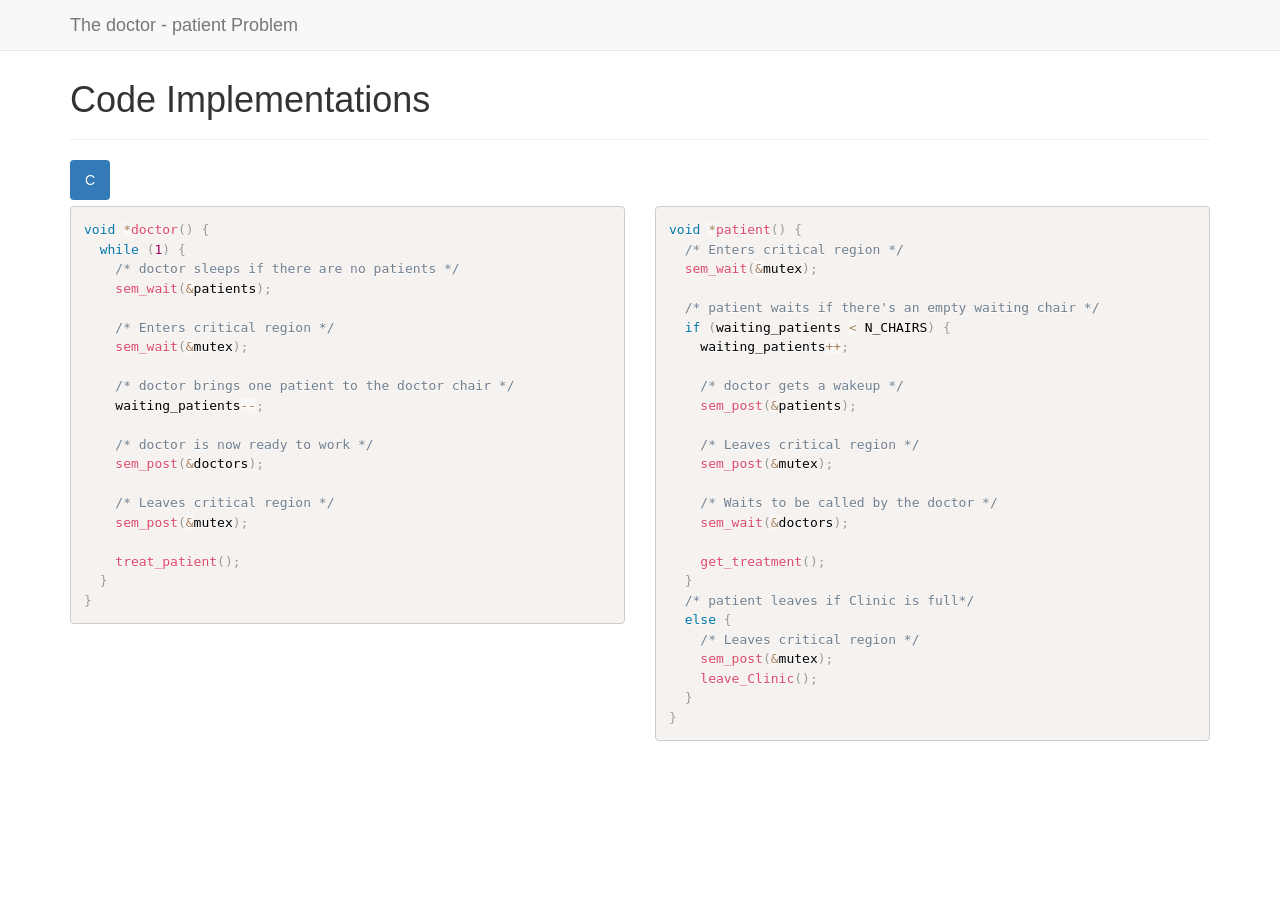
<file: proj/code.html>
<!DOCTYPE html>
<html lang="en">
  <head>
    <meta charset="utf-8">
    <meta http-equiv="X-UA-Compatible" content="IE=edge">
    <meta name="viewport" content="width=device-width, initial-scale=1">
    <meta name="description" content="">
    <meta name="author" content="">
    <link rel="icon" href="favicon.ico">

    <title>The doctor - patient Problem - an Open Educational Resource</title>

    <!-- CSS -->
    <link href="vendors/bootstrap-3.3.4/css/bootstrap.min.css" rel="stylesheet">
    <link href="vendors/prism-1.0.0/prism.css" rel="stylesheet">

    <!-- Custom CSS -->
    <link href="resources/css/main.css" rel="stylesheet">

    <!-- HTML5 shim and Respond.js for IE8 support of HTML5 elements and media queries -->
    <!--[if lt IE 9]>
      <script src="https://oss.maxcdn.com/html5shiv/3.7.2/html5shiv.min.js"></script>
      <script src="https://oss.maxcdn.com/respond/1.4.2/respond.min.js"></script>
    <![endif]-->
  </head>

  <body>

    <!-- Fixed Bootstrap.js navbar -->
    <nav class="navbar navbar-default navbar-fixed-top">
      <div class="container">
        <div class="navbar-header">
          <button type="button" class="navbar-toggle collapsed" data-toggle="collapse"
          data-target="#navbar" aria-expanded="false" aria-controls="navbar">
            <span class="sr-only">Toggle navigation</span>
            <span class="icon-bar"></span>
            <span class="icon-bar"></span>
            <span class="icon-bar"></span>
          </button>
          <a class="navbar-brand" href="#">The doctor - patient Problem</a>
        </div>
    <!--/.nav-collapse -->
      </div>
    </nav>

    <!-- Content -->
    <div class="container">
      <div class="page-header">
            <h1>Code Implementations</h1>
      </div>

      <div class="dropdown">
            <ul class="nav nav-pills">
              <li id="pill-c" role="presentation" class="active"><a href="#">C</a></li>
            </ul>
      </div>

      <div class="row">
        <!-- First column -->
        <div class="col-md-6">
          <pre id="code-c"><code class="language-c">void *doctor() {
  while (1) {
    /* doctor sleeps if there are no patients */
    sem_wait(&amp;patients);

    /* Enters critical region */
    sem_wait(&amp;mutex);

    /* doctor brings one patient to the doctor chair */
    waiting_patients--;

    /* doctor is now ready to work */
    sem_post(&amp;doctors);

    /* Leaves critical region */
    sem_post(&amp;mutex);

    treat_patient();
  }
}</code></pre>
        </div>

        <!-- Second column -->
        <div class="col-md-6">
          <pre id="code-c"><code class="language-c">void *patient() {
  /* Enters critical region */
  sem_wait(&amp;mutex);

  /* patient waits if there's an empty waiting chair */
  if (waiting_patients &lt; N_CHAIRS) {      
    waiting_patients++;

    /* doctor gets a wakeup */  
    sem_post(&amp;patients);

    /* Leaves critical region */
    sem_post(&amp;mutex);

    /* Waits to be called by the doctor */
    sem_wait(&amp;doctors);

    get_treatment();
  }
  /* patient leaves if Clinic is full*/
  else {
    /* Leaves critical region */
    sem_post(&amp;mutex);
    leave_Clinic();
  }
}</code></pre>
        </div>
      </div>
    </div>

  

    <!-- Scripts -->
    <script src="vendors/jquery-1.11.3/jquery.min.js"></script>
    <script src="vendors/bootstrap-3.3.4/js/bootstrap.min.js"></script>
    <script src="vendors/prism-1.0.0/prism.js"></script>
    <script src="resources/js/code.js"></script>
  </body>
</html>
</file>
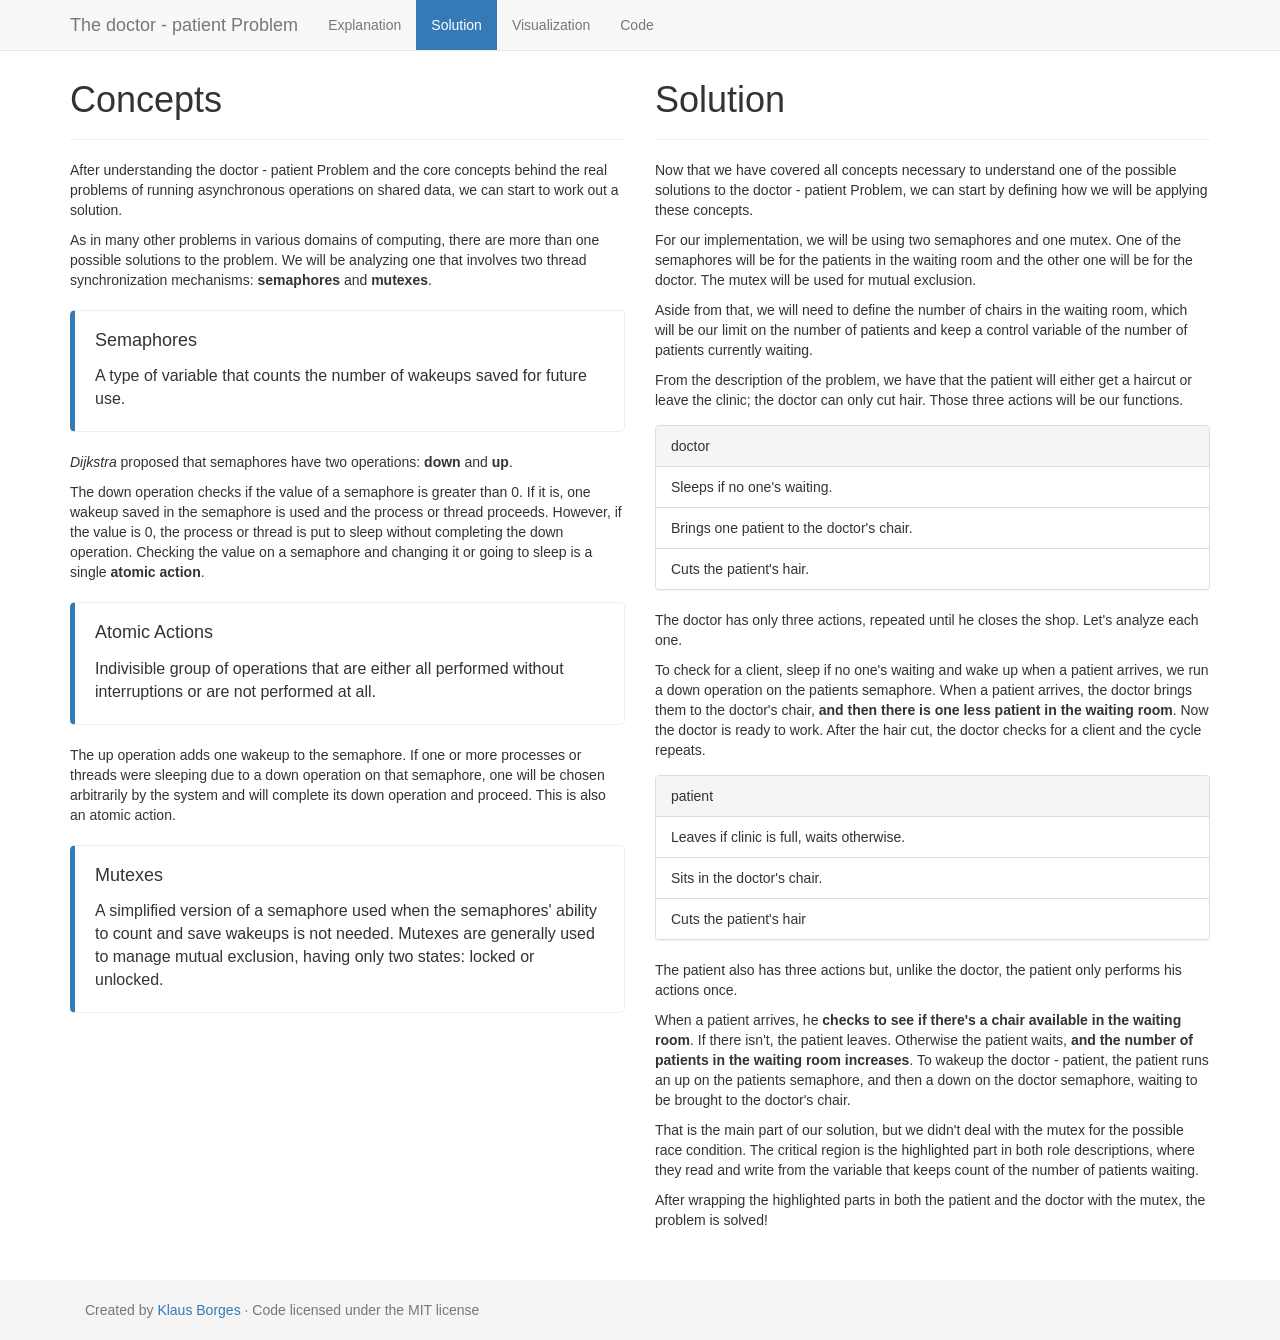
<file: proj/solution.html>
<!DOCTYPE html>
<html lang="en">
  <head>
    <meta charset="utf-8">
    <meta http-equiv="X-UA-Compatible" content="IE=edge">
    <meta name="viewport" content="width=device-width, initial-scale=1">
    <meta name="description" content="">
    <meta name="author" content="">
    <link rel="icon" href="favicon.ico">

    <title>The doctor - patient Problem - an Open Educational Resource</title>

    <!-- CSS -->
    <link href="vendors/bootstrap-3.3.4/css/bootstrap.min.css" rel="stylesheet">

    <!-- Custom CSS -->
    <link href="resources/css/main.css" rel="stylesheet">

    <!-- HTML5 shim and Respond.js for IE8 support of HTML5 elements and media queries -->
    <!--[if lt IE 9]>
      <script src="https://oss.maxcdn.com/html5shiv/3.7.2/html5shiv.min.js"></script>
      <script src="https://oss.maxcdn.com/respond/1.4.2/respond.min.js"></script>
    <![endif]-->
  </head>

  <body>

    <!-- Fixed Bootstrap.js navbar -->
    <nav class="navbar navbar-default navbar-fixed-top">
      <div class="container">
        <div class="navbar-header">
          <button type="button" class="navbar-toggle collapsed" data-toggle="collapse"
          data-target="#navbar" aria-expanded="false" aria-controls="navbar">
            <span class="sr-only">Toggle navigation</span>
            <span class="icon-bar"></span>
            <span class="icon-bar"></span>
            <span class="icon-bar"></span>
          </button>
          <a class="navbar-brand" href="#">The doctor - patient Problem</a>
        </div>
        <div id="navbar" class="collapse navbar-collapse">
          <ul class="nav navbar-nav">
            <li><a href="index.html">Explanation</a></li>
            <li class="active"><a href="solution.html">Solution</a></li>
            <li><a href="index1.html">Visualization</a></li>
            <li><a href="code.html">Code</a></li>
          </ul>
        </div><!--/.nav-collapse -->
      </div>
    </nav>

    <!-- Content -->
    <div class="container">
      <div class="row">
        <div class="col-md-6">
          <div class="page-header">
            <h1>Concepts</h1>
          </div>

          <p>After understanding the doctor - patient Problem and the core concepts behind
            the real problems of running asynchronous operations on shared data, we can
            start to work out a solution.</p>

          <p>As in many other problems in various domains of computing, there are more
            than one possible solutions to the problem. We will be analyzing one that 
            involves two thread synchronization mechanisms: <strong>semaphores</strong>
            and <strong>mutexes</strong>.</p>

          <div class="quote">
            <h4>Semaphores</h4>
            <p>A type of variable that counts the number of wakeups saved for future use.
            </p></div>

          <p><i>Dijkstra</i> proposed that semaphores have two operations: <strong>down
            </strong>and <strong>up</strong>.</p>

          <p>The down operation checks if the value of a semaphore is greater than 0. If
            it is, one wakeup saved in the semaphore is used and the process or thread proceeds. However, if the value is 0, the process or thread is put to sleep without completing the down operation. Checking the value on a semaphore and changing it or going to sleep is a single <strong>atomic action</strong>.</p>

          <div class="quote">
            <h4>Atomic Actions</h4>
            <p>Indivisible group of operations that are either all performed without 
              interruptions or are not performed at all.</p></div>

          <p>The up operation adds one wakeup to the semaphore. If one or more processes
            or threads were sleeping due to a down operation on that semaphore, one will
            be chosen arbitrarily by the system and will complete its down operation and
            proceed. This is also an atomic action.</p>

          <div class="quote">
            <h4>Mutexes</h4>
            <p>A simplified version of a semaphore used when the semaphores' ability to
              count and save wakeups is not needed. Mutexes are generally used to manage
              mutual exclusion, having only two states: locked or unlocked.</p></div>
        </div>
        <div class="col-md-6">
          <div class="page-header">
            <h1>Solution</h1>
          </div>

          <p>Now that we have covered all concepts necessary to understand one of the
            possible solutions to the doctor - patient Problem, we can start by defining
            how we will be applying these concepts.</p>
          
          <p>For our implementation, we will be using two semaphores and one mutex. One
            of the semaphores will be for the patients in the waiting room and the other
            one will be for the doctor. The mutex will be used for mutual exclusion.</p>

          <p>Aside from that, we will need to define the number of chairs in the waiting
            room, which will be our limit on the number of patients and keep a control
            variable of the number of patients currently waiting.</p>

          <p>From the description of the problem, we have that the patient will either
            get a haircut or leave the clinic; the doctor can only cut hair. Those
            three actions will be our functions.</p>

          <div class="panel panel-default">
            <div class="panel-heading">doctor</div>
            <ul class="list-group">
              <li class="list-group-item">Sleeps if no one's waiting.</li>
              <li class="list-group-item">Brings one patient to the doctor's chair.</li>
              <li class="list-group-item">Cuts the patient's hair.</li>
            </ul>
          </div>

          <p>The doctor has only three actions, repeated until he closes the shop. Let's
            analyze each one.</p>

          <p>To check for a client, sleep if no one's waiting and wake up when a patient
            arrives, we run a down operation on the patients semaphore. When a patient
            arrives, the doctor brings them to the doctor's chair, <strong>and then there
            is one less patient in the waiting room</strong>.
            Now the doctor is ready to work. After the hair cut, the doctor checks for a
            client and the cycle repeats.</p>

          <div class="panel panel-default">
            <div class="panel-heading">patient</div>
            <ul class="list-group">
              <li class="list-group-item">Leaves if clinic is full, waits otherwise.
              </li>
              <li class="list-group-item">Sits in the doctor's chair.</li>
              <li class="list-group-item">Cuts the patient's hair</li>
            </ul>
          </div>

          <p>The patient also has three actions but, unlike the doctor, the patient
            only performs his actions once.</p>

          <p>When a patient arrives, he <strong>checks to see if there's a chair
            available in the waiting room</strong>. If there isn't, the patient leaves.
            Otherwise the patient waits, <strong>and the number of patients in the
            waiting room increases</strong>. To wakeup the doctor - patient, the patient
            runs an up on the patients semaphore, and then a down on the doctor
            semaphore, waiting to be brought to the doctor's chair.</p>

          <p>That is the main part of our solution, but we didn't deal with the mutex for
            the possible race condition. The critical region is the highlighted part in
            both role descriptions, where they read and write from the variable that
            keeps count of the number of patients waiting.</p>

          <p>After wrapping the highlighted parts in both the patient and the doctor
            with the mutex, the problem is solved!</p> 
        </div>
      </div>
    </div>

    <!-- Footer -->
    <footer class="footer">
      <div class="container">
        <p class="text-muted">
          Created by <a href="mailto:klausborgs at gmail dot com">Klaus Borges</a>
          &middot; Code licensed under the MIT license
        </p>
      </div>
    </footer>

    <!-- Scripts -->
    <script src="vendors/jquery-1.11.3/jquery.min.js"></script>
    <script src="vendors/bootstrap-3.3.4/js/bootstrap.min.js"></script>
  </body>
</html>
</file>
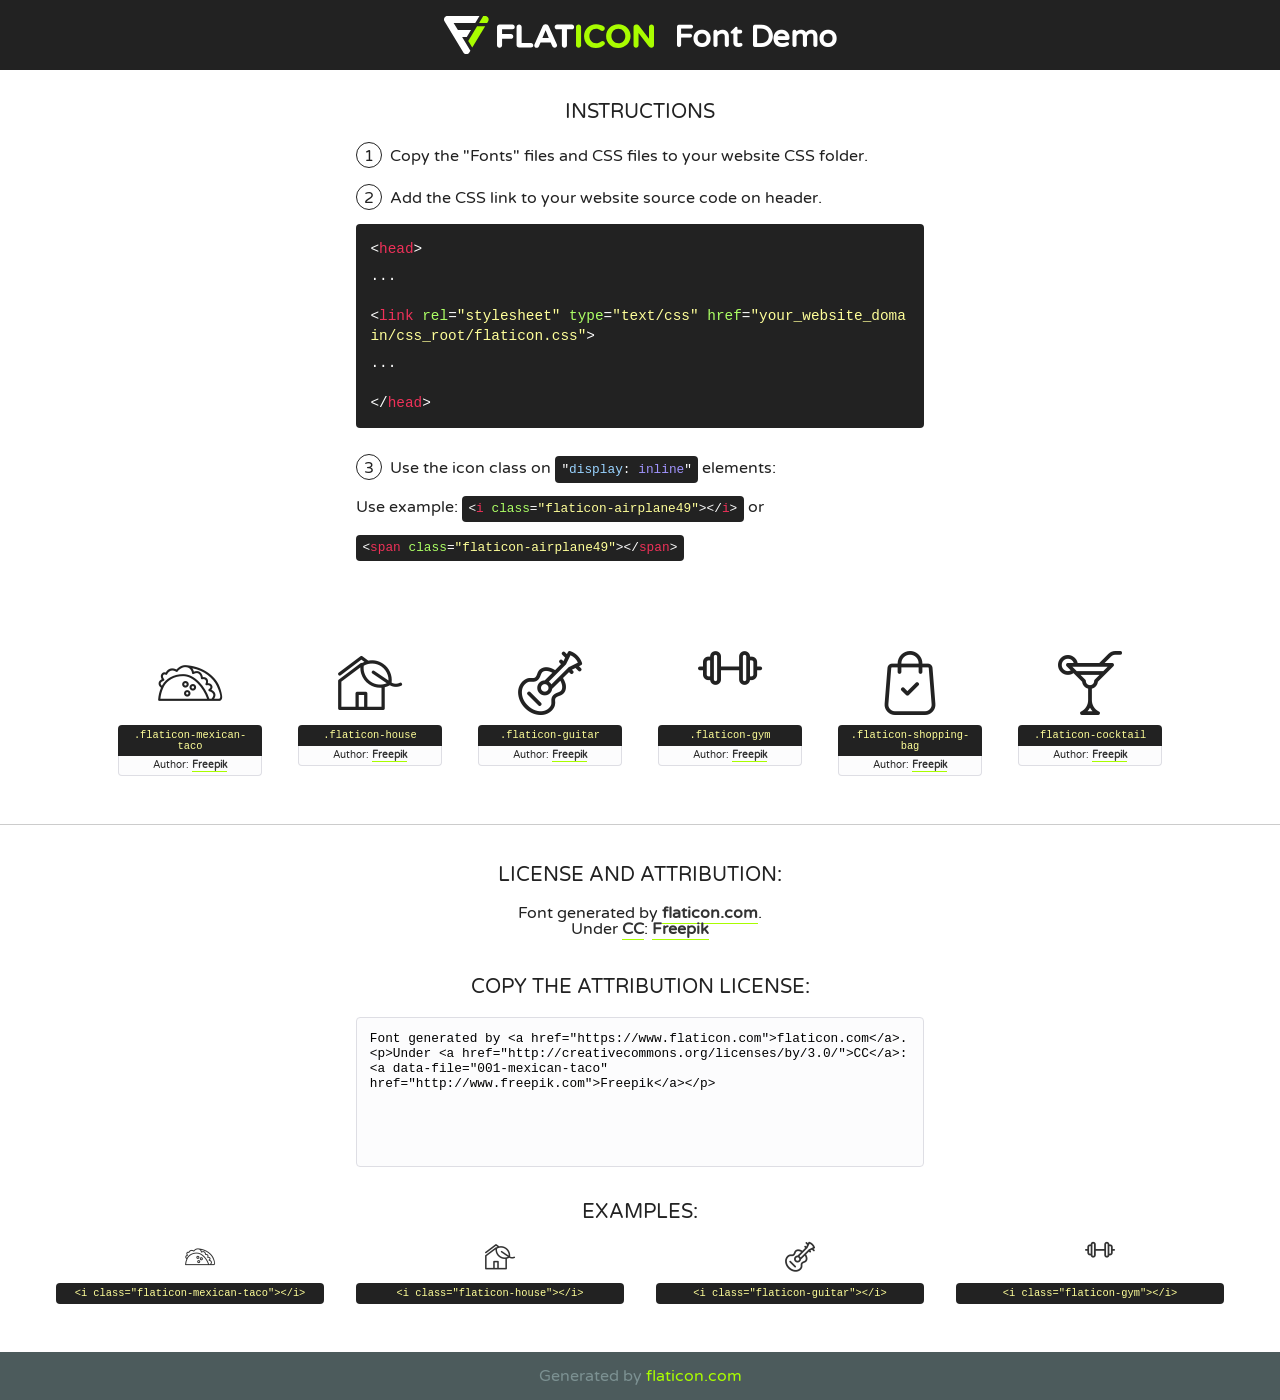
<file: fonts/flaticon/font/flaticon.html>
<!DOCTYPE html>
<!--
  Flaticon icon font: Flaticon
  Creation date: 11/02/2019 11:47
-->
<html>
<!DOCTYPE html>
<html>

<head>
    <title>Flaticon WebFont</title>
    <link href="http://fonts.googleapis.com/css?family=Varela+Round" rel="stylesheet" type="text/css" />
    <link rel="stylesheet" type="text/css" href="flaticon.css">
    <meta charset="UTF-8">
    <style>
    html, body, div, span, applet, object, iframe,
    h1, h2, h3, h4, h5, h6, p, blockquote, pre,
    a, abbr, acronym, address, big, cite, code,
    del, dfn, em, img, ins, kbd, q, s, samp,
    small, strike, strong, sub, sup, tt, var,
    b, u, i, center,
    dl, dt, dd, ol, ul, li,
    fieldset, form, label, legend,
    table, caption, tbody, tfoot, thead, tr, th, td,
    article, aside, canvas, details, embed, 
    figure, figcaption, footer, header, hgroup, 
    menu, nav, output, ruby, section, summary,
    time, mark, audio, video {
        margin: 0;
        padding: 0;
        border: 0;
        font-size: 100%;
        font: inherit;
        vertical-align: baseline;
    }
    /* HTML5 display-role reset for older browsers */
    article, aside, details, figcaption, figure, 
    footer, header, hgroup, menu, nav, section {
        display: block;
    }
    body {
        line-height: 1;
    }
    ol, ul {
        list-style: none;
    }
    blockquote, q {
        quotes: none;
    }
    blockquote:before, blockquote:after,
    q:before, q:after {
        content: '';
        content: none;
    }
    table {
        border-collapse: collapse;
        border-spacing: 0;
    }
    body {
        font-family: 'Varela Round', Helvetica, Arial, sans-serif;
        font-size: 16px;
        color: #222;
    }
    a {
        color: #333;
        border-bottom: 1px solid #a9fd00;
        font-weight: bold;
        text-decoration: none;
    }
    * {
        -moz-box-sizing: border-box;
        -webkit-box-sizing: border-box;
        box-sizing: border-box;
        margin: 0;
        padding: 0;
    }
    [class^="flaticon-"]:before, [class*=" flaticon-"]:before, [class^="flaticon-"]:after, [class*=" flaticon-"]:after {
        font-family: Flaticon;
        font-size: 30px;
        font-style: normal;
        margin-left: 20px;
        color: #333;
    }
    .wrapper {
        max-width: 600px;
        margin: auto;
        padding: 0 1em;
    }
    .title {
        font-size: 1.25em;
        text-align: center;
        margin-bottom: 1em;
        text-transform: uppercase;
    }
    header {
        text-align: center;
        background-color: #222;
        color: #fff;
        padding: 1em;
    }
    header .logo {
        width: 210px;
        height: 38px;
        display: inline-block;
        vertical-align: middle;
        margin-right: 1em;
        border: none;
    }
    header strong {
        font-size: 1.95em;
        font-weight: bold;
        vertical-align: middle;
        margin-top: 5px;
        display: inline-block;
    }
    .demo {
        margin: 2em auto;
        line-height: 1.25em;
    }
    .demo ul li {
        margin-bottom: 1em;
    }
    .demo ul li .num {
        color: #222;
        border-radius: 20px;
        display: inline-block;
        width: 26px;
        padding: 3px;
        height: 26px;
        text-align: center;
        margin-right: 0.5em;
        border: 1px solid #222;
    }
    .demo ul li code {
        background-color: #222;
        border-radius: 4px;
        padding: 0.25em 0.5em;
        display: inline-block;
        color: #fff;
        font-family: Consolas,Monaco,Lucida Console,Liberation Mono,DejaVu Sans Mono,Bitstream Vera Sans Mono,Courier New, monospace;
        font-weight: lighter;
        margin-top: 1em;
        font-size: 0.8em;
        word-break: break-all;
    }
    .demo ul li code.big {
        padding: 1em;
        font-size: 0.9em;
    }
    .demo ul li code .red {
        color: #EF3159;
    }
    .demo ul li code .green {
        color: #ACFF65;
    }
    .demo ul li code .yellow {
        color: #FFFF99;
    }
    .demo ul li code .blue {
        color: #99D3FF;
    }
    .demo ul li code .purple {
        color: #A295FF;
    }
    .demo ul li code .dots {
        margin-top: 0.5em;
        display: block;
    }
    #glyphs {
        border-bottom: 1px solid #ccc;
        padding: 2em 0;
        text-align: center;
    }
    .glyph {
        display: inline-block;
        width: 9em;
        margin: 1em;
        text-align: center;
        vertical-align: top;
        background: #FFF;
    }
    .glyph .glyph-icon {
        padding: 10px;
        display: block;
        font-family:"Flaticon";
        font-size: 64px;
        line-height: 1;
    }
    .glyph .glyph-icon:before {
        font-size: 64px;
        color: #222;
        margin-left: 0;
    }
    .class-name {
        font-size: 0.65em;
        background-color: #222;
        color: #fff;
        border-radius: 4px 4px 0 0;
        padding: 0.5em;
        color: #FFFF99;
        font-family: Consolas,Monaco,Lucida Console,Liberation Mono,DejaVu Sans Mono,Bitstream Vera Sans Mono,Courier New, monospace;
    }
    .author-name {
        font-size: 0.6em;
        background-color: #fcfcfd;
        border: 1px solid #DEDEE4;
        border-top: 0;
        border-radius: 0 0 4px 4px;
        padding: 0.5em;
    }
    .class-name:last-child {
        font-size: 10px;
        color:#888;
    }
    .class-name:last-child a {
        font-size: 10px;
        color:#555;
    }
    .class-name:last-child a:hover {
        color:#a9fd00;
    }
    .glyph > input {
        display: block;
        width: 100px;
        margin: 5px auto;
        text-align: center;
        font-size: 12px;
        cursor: text;
    }
    .glyph > input.icon-input {
        font-family:"Flaticon";
        font-size: 16px;
        margin-bottom: 10px;
    }
    .attribution .title {
        margin-top: 2em;
    }
    .attribution textarea {
        background-color: #fcfcfd;
        padding: 1em;
        border: none;
        box-shadow: none;
        border: 1px solid #DEDEE4;
        border-radius: 4px;
        resize: none;
        width: 100%;
        height: 150px;
        font-size: 0.8em;
        font-family: Consolas,Monaco,Lucida Console,Liberation Mono,DejaVu Sans Mono,Bitstream Vera Sans Mono,Courier New, monospace;
        -webkit-appearance: none;
    }
    .iconsuse {
        margin: 2em auto;
        text-align: center;
        max-width: 1200px;
    }
    .iconsuse:after {
        content: '';
        display: table;
        clear: both;
    }
    .iconsuse .image {
        float: left;
        width: 25%;
        padding: 0 1em;
    }
    .iconsuse .image p {
        margin-bottom: 1em;
    }
    .iconsuse .image span {
        display: block;
        font-size: 0.65em;
        background-color: #222;
        color: #fff;
        border-radius: 4px;
        padding: 0.5em;
        color: #FFFF99;
        margin-top: 1em;
        font-family: Consolas,Monaco,Lucida Console,Liberation Mono,DejaVu Sans Mono,Bitstream Vera Sans Mono,Courier New, monospace;
    }
    #footer {
        text-align: center;
        background-color: #4C5B5C;
        color: #7c9192;
        padding: 1em;
    }
    #footer a {
        border: none;
        color: #a9fd00;
        font-weight: normal;
    }
    @media (max-width: 960px) {
        .iconsuse .image {
            width: 50%;
        }
    }
    @media (max-width: 560px) {
        .iconsuse .image {
            width: 100%;
        }
    }
    </style>
</head>

<body class="characters-off">

    <header>
        <a href="https://www.flaticon.com" target="_blank" class="logo">
            <svg version="1.1" xmlns="http://www.w3.org/2000/svg" xmlns:xlink="http://www.w3.org/1999/xlink" xmlns:a="http://ns.adobe.com/AdobeSVGViewerExtensions/3.0/" viewBox="0 0 560.875 102.036" enable-background="new 0 0 560.875 102.036" xml:space="preserve">
                <defs>
                </defs>
                <g>
                    <g class="letters">
                        <path fill="#ffffff" d="M141.596,29.675c0-3.777,2.985-6.767,6.764-6.767h34.438c3.426,0,6.15,2.728,6.15,6.15
                        c0,3.43-2.724,6.149-6.15,6.149h-27.674v13.091h23.719c3.429,0,6.151,2.724,6.151,6.15c0,3.43-2.723,6.149-6.151,6.149h-23.719
                        v17.574c0,3.773-2.986,6.761-6.764,6.761c-3.779,0-6.764-2.989-6.764-6.761V29.675z"></path>
                        <path fill="#ffffff" d="M193.844,29.149c0-3.781,2.985-6.767,6.764-6.767c3.776,0,6.763,2.985,6.763,6.767v42.957h25.039
                        c3.426,0,6.149,2.726,6.149,6.153c0,3.425-2.723,6.15-6.149,6.15h-31.802c-3.779,0-6.764-2.986-6.764-6.768V29.149z"></path>
                        <path fill="#ffffff" d="M241.891,75.71l21.438-48.407c1.492-3.341,4.215-5.357,7.906-5.357h0.792
                        c3.686,0,6.323,2.017,7.815,5.357l21.439,48.407c0.436,0.967,0.701,1.845,0.701,2.723c0,3.602-2.809,6.501-6.414,6.501
                        c-3.161,0-5.269-1.845-6.499-4.655l-4.132-9.661h-27.059l-4.301,10.102c-1.144,2.631-3.426,4.214-6.237,4.214
                        c-3.517,0-6.24-2.81-6.24-6.325C241.1,77.64,241.451,76.677,241.891,75.71z M279.932,58.666l-8.521-20.297l-8.526,20.297H279.932
                        z"></path>
                        <path fill="#ffffff" d="M314.864,35.387H301.86c-3.429,0-6.239-2.813-6.239-6.238c0-3.429,2.811-6.24,6.239-6.24h39.533
                        c3.426,0,6.237,2.811,6.237,6.24c0,3.425-2.811,6.238-6.237,6.238h-13.001v42.785c0,3.773-2.99,6.761-6.764,6.761
                        c-3.779,0-6.764-2.989-6.764-6.761V35.387z"></path>
                        <path fill="#A9FD00" d="M352.615,29.149c0-3.781,2.985-6.767,6.767-6.767c3.774,0,6.761,2.985,6.761,6.767v49.024
                        c0,3.773-2.987,6.761-6.761,6.761c-3.781,0-6.767-2.989-6.767-6.761V29.149z"></path>
                        <path fill="#A9FD00" d="M374.132,53.836v-0.179c0-17.481,13.178-31.801,32.065-31.801c9.22,0,15.459,2.458,20.557,6.238
                        c1.402,1.054,2.637,2.985,2.637,5.357c0,3.692-2.985,6.59-6.681,6.59c-1.845,0-3.071-0.702-4.044-1.319
                        c-3.776-2.813-7.729-4.393-12.562-4.393c-10.364,0-17.831,8.611-17.831,19.154v0.173c0,10.542,7.291,19.329,17.831,19.329
                        c5.715,0,9.492-1.756,13.359-4.834c1.049-0.874,2.458-1.491,4.039-1.491c3.429,0,6.325,2.813,6.325,6.236
                        c0,2.106-1.056,3.78-2.282,4.834c-5.539,4.834-12.036,7.733-21.878,7.733C387.572,85.464,374.132,71.493,374.132,53.836z"></path>
                        <path fill="#A9FD00" d="M433.009,53.836v-0.179c0-17.481,13.79-31.801,32.766-31.801c18.981,0,32.592,14.143,32.592,31.628v0.173
                        c0,17.483-13.785,31.807-32.769,31.807C446.625,85.464,433.009,71.32,433.009,53.836z M484.224,53.836v-0.179
                        c0-10.539-7.725-19.326-18.626-19.326c-10.893,0-18.449,8.611-18.449,19.154v0.173c0,10.542,7.73,19.329,18.626,19.329
                        C476.676,72.986,484.224,64.378,484.224,53.836z"></path>
                        <path fill="#A9FD00" d="M506.233,29.321c0-3.774,2.99-6.763,6.767-6.763h1.401c3.252,0,5.183,1.583,7.029,3.953l26.093,34.265
                        V29.059c0-3.692,2.99-6.677,6.681-6.677c3.683,0,6.671,2.985,6.671,6.677v48.934c0,3.78-2.987,6.765-6.764,6.765h-0.436
                        c-3.257,0-5.188-1.581-7.034-3.953l-27.056-35.492v32.944c0,3.687-2.985,6.676-6.678,6.676c-3.683,0-6.673-2.989-6.673-6.676
                        V29.321z"></path>
                    </g>
                    <g class="insignia">
                        <path fill="#ffffff" d="M48.372,56.137h12.517l11.156-18.537H37.186L25.688,18.539h57.825L94.668,0H9.271
                        C5.925,0,2.842,1.801,1.198,4.716c-1.644,2.907-1.593,6.482,0.134,9.343l50.38,83.501c1.678,2.781,4.689,4.476,7.938,4.476
                        c3.246,0,6.257-1.695,7.935-4.476l2.898-4.804L48.372,56.137z"></path>
                        <g class="i">
                            <path fill="#A9FD00" d="M93.575,18.539h0.031v0.004l21.652,0.004l2.705-4.488c1.727-2.861,1.778-6.436,0.133-9.343
                            C116.454,1.801,113.371,0,110.026,0h-5.294L93.575,18.539z"></path>
                            <polygon fill="#A9FD00" points="88.291,27.356 64.725,66.486 75.519,84.404 109.942,27.356"></polygon>
                        </g>
                    </g>
                </g>
            </svg>
        </a>
        <strong>Font Demo</strong>
    </header>


    <section class="demo wrapper">

        <p class="title">Instructions</p>

        <ul>
            <li>
                <span class="num">1</span>Copy the "Fonts" files and CSS files to your website CSS folder.
            </li>
            <li>
                <span class="num">2</span>Add the CSS link to your website source code on header.
                <code class="big">
                    &lt;<span class="red">head</span>&gt;
                    <br/><span class="dots">...</span>
                    <br/>&lt;<span class="red">link</span> <span class="green">rel</span>=<span class="yellow">"stylesheet"</span> <span class="green">type</span>=<span class="yellow">"text/css"</span> <span class="green">href</span>=<span class="yellow">"your_website_domain/css_root/flaticon.css"</span>&gt;
                    <br/><span class="dots">...</span>
                    <br/>&lt;/<span class="red">head</span>&gt;
                </code>
            </li>

            <li>
                <p>
                    <span class="num">3</span>Use the icon class on <code>"<span class="blue">display</span>:<span class="purple"> inline</span>"</code> elements:
                    <br />
                    Use example: <code>&lt;<span class="red">i</span> <span class="green">class</span>=<span class="yellow">&quot;flaticon-airplane49&quot;</span>&gt;&lt;/<span class="red">i</span>&gt;</code> or <code>&lt;<span class="red">span</span> <span class="green">class</span>=<span class="yellow">&quot;flaticon-airplane49&quot;</span>&gt;&lt;/<span class="red">span</span>&gt;</code>
            </li>
        </ul>

    </section>




   <section id="glyphs">          
    
      
        <div class="glyph"><div class="glyph-icon flaticon-mexican-taco"></div>
            <div class="class-name">.flaticon-mexican-taco</div>
            <div class="author-name">Author: <a data-file="001-mexican-taco" href="http://www.freepik.com">Freepik</a> </div> 
        </div>        
        
        <div class="glyph"><div class="glyph-icon flaticon-house"></div>
            <div class="class-name">.flaticon-house</div>
            <div class="author-name">Author: <a data-file="002-house" href="http://www.freepik.com">Freepik</a> </div> 
        </div>        
        
        <div class="glyph"><div class="glyph-icon flaticon-guitar"></div>
            <div class="class-name">.flaticon-guitar</div>
            <div class="author-name">Author: <a data-file="003-guitar" href="http://www.freepik.com">Freepik</a> </div> 
        </div>        
        
        <div class="glyph"><div class="glyph-icon flaticon-gym"></div>
            <div class="class-name">.flaticon-gym</div>
            <div class="author-name">Author: <a data-file="004-gym" href="http://www.freepik.com">Freepik</a> </div> 
        </div>        
        
        <div class="glyph"><div class="glyph-icon flaticon-shopping-bag"></div>
            <div class="class-name">.flaticon-shopping-bag</div>
            <div class="author-name">Author: <a data-file="005-shopping-bag" href="http://www.freepik.com">Freepik</a> </div> 
        </div>        
        
        <div class="glyph"><div class="glyph-icon flaticon-cocktail"></div>
            <div class="class-name">.flaticon-cocktail</div>
            <div class="author-name">Author: <a data-file="006-cocktail" href="http://www.freepik.com">Freepik</a> </div> 
        </div>        
        

    </section>



    <section class="attribution wrapper"   style="text-align:center;">

      <div class="title">License and attribution:</div><div class="attrDiv">Font generated by <a href="https://www.flaticon.com">flaticon.com</a>. <div><p>Under <a href="http://creativecommons.org/licenses/by/3.0/">CC</a>: <a data-file="001-mexican-taco" href="http://www.freepik.com">Freepik</a></p>  </div>
      </div>
      <div class="title">Copy the Attribution License:</div>

    <textarea onclick="this.focus();this.select();">Font generated by &lt;a href=&quot;https://www.flaticon.com&quot;&gt;flaticon.com&lt;/a&gt;. <p>Under <a href="http://creativecommons.org/licenses/by/3.0/">CC</a>: <a data-file="001-mexican-taco" href="http://www.freepik.com">Freepik</a></p>  
     </textarea>

    </section>

    <section class="iconsuse">

          <div class="title">Examples:</div>            
             
            <div class="image">
                <p>
                    <i class="glyph-icon flaticon-mexican-taco"></i> 
                    <span>&lt;i class=&quot;flaticon-mexican-taco&quot;&gt;&lt;/i&gt;</span>
                </p>
            </div>
            
            <div class="image">
                <p>
                    <i class="glyph-icon flaticon-house"></i> 
                    <span>&lt;i class=&quot;flaticon-house&quot;&gt;&lt;/i&gt;</span>
                </p>
            </div>
            
            <div class="image">
                <p>
                    <i class="glyph-icon flaticon-guitar"></i> 
                    <span>&lt;i class=&quot;flaticon-guitar&quot;&gt;&lt;/i&gt;</span>
                </p>
            </div>
            
            <div class="image">
                <p>
                    <i class="glyph-icon flaticon-gym"></i> 
                    <span>&lt;i class=&quot;flaticon-gym&quot;&gt;&lt;/i&gt;</span>
                </p>
            </div>
                       
        </div>
                            
    </section>

<div id="footer">
    <div>Generated by <a href="https://www.flaticon.com">flaticon.com</a>
    </div>
</div>



</body>
</html>
</file>
<file: proj/vendors/prism-1.0.0/prism.css>
/* http://prismjs.com/download.html?themes=prism&languages=clike+c&plugins=line-highlight */
/**
 * prism.js default theme for JavaScript, CSS and HTML
 * Based on dabblet (http://dabblet.com)
 * @author Lea Verou
 */

code[class*="language-"],
pre[class*="language-"] {
	color: black;
	text-shadow: 0 1px white;
	font-family: Consolas, Monaco, 'Andale Mono', monospace;
	direction: ltr;
	text-align: left;
	white-space: pre;
	word-spacing: normal;
	word-break: normal;
	line-height: 1.5;

	-moz-tab-size: 4;
	-o-tab-size: 4;
	tab-size: 4;

	-webkit-hyphens: none;
	-moz-hyphens: none;
	-ms-hyphens: none;
	hyphens: none;
}

pre[class*="language-"]::-moz-selection, pre[class*="language-"] ::-moz-selection,
code[class*="language-"]::-moz-selection, code[class*="language-"] ::-moz-selection {
	text-shadow: none;
	background: #b3d4fc;
}

pre[class*="language-"]::selection, pre[class*="language-"] ::selection,
code[class*="language-"]::selection, code[class*="language-"] ::selection {
	text-shadow: none;
	background: #b3d4fc;
}

@media print {
	code[class*="language-"],
	pre[class*="language-"] {
		text-shadow: none;
	}
}

/* Code blocks */
pre[class*="language-"] {
	padding: 1em;
	margin: .5em 0;
	overflow: auto;
}

:not(pre) > code[class*="language-"],
pre[class*="language-"] {
	background: #f5f2f0;
}

/* Inline code */
:not(pre) > code[class*="language-"] {
	padding: .1em;
	border-radius: .3em;
}

.token.comment,
.token.prolog,
.token.doctype,
.token.cdata {
	color: slategray;
}

.token.punctuation {
	color: #999;
}

.namespace {
	opacity: .7;
}

.token.property,
.token.tag,
.token.boolean,
.token.number,
.token.constant,
.token.symbol,
.token.deleted {
	color: #905;
}

.token.selector,
.token.attr-name,
.token.string,
.token.char,
.token.builtin,
.token.inserted {
	color: #690;
}

.token.operator,
.token.entity,
.token.url,
.language-css .token.string,
.style .token.string {
	color: #a67f59;
	background: hsla(0, 0%, 100%, .5);
}

.token.atrule,
.token.attr-value,
.token.keyword {
	color: #07a;
}

.token.function {
	color: #DD4A68;
}

.token.regex,
.token.important,
.token.variable {
	color: #e90;
}

.token.important,
.token.bold {
	font-weight: bold;
}
.token.italic {
	font-style: italic;
}

.token.entity {
	cursor: help;
}

pre[data-line] {
	position: relative;
	padding: 1em 0 1em 3em;
}

.line-highlight {
	position: absolute;
	left: 0;
	right: 0;
	padding: inherit 0;
	margin-top: 1em; /* Same as .prism’s padding-top */

	background: hsla(24, 20%, 50%,.08);
	background: -moz-linear-gradient(left, hsla(24, 20%, 50%,.1) 70%, hsla(24, 20%, 50%,0));
	background: -webkit-linear-gradient(left, hsla(24, 20%, 50%,.1) 70%, hsla(24, 20%, 50%,0));
	background: -o-linear-gradient(left, hsla(24, 20%, 50%,.1) 70%, hsla(24, 20%, 50%,0));
	background: linear-gradient(left, hsla(24, 20%, 50%,.1) 70%, hsla(24, 20%, 50%,0));
	
	pointer-events: none;
	
	line-height: inherit;
	white-space: pre;
}

	.line-highlight:before,
	.line-highlight[data-end]:after {
		content: attr(data-start);
		position: absolute;
		top: .4em;
		left: .6em;
		min-width: 1em;
		padding: 0 .5em;
		background-color: hsla(24, 20%, 50%,.4);
		color: hsl(24, 20%, 95%);
		font: bold 65%/1.5 sans-serif;
		text-align: center;
		vertical-align: .3em;
		border-radius: 999px;
		text-shadow: none;
		box-shadow: 0 1px white;
	}
	
	.line-highlight[data-end]:after {
		content: attr(data-end);
		top: auto;
		bottom: .4em;
	}
</file>
<file: proj/resources/css/main.css>
/* Sticky footer CSS */
html {
  position: relative;
  min-height: 100%;
}

body {
  margin-bottom: 60px;
}

.footer {
  position: absolute;
  bottom: 0;
  width: 100%;
  height: 60px;
  background-color: #f5f5f5;
}

/* Custom page CSS */
body > .container {
  padding: 40px 15px 40px;
}

.container .text-muted {
  margin: 20px 0;
}

.footer .container p {
  padding-right: 15px;
  padding-left: 15px
;}

div .quote {
  padding: 20px;
  margin: 20px 0;
  border: 1px solid #eee;
  border-left-width: 5px;
  border-radius: 5px;
  border-left-color: #337aB7;
}

div .quote p {
  margin-bottom: 0px;
  font-size: 16px;
}

div .quote h4 {
  margin-top: 0px;
  margin-bottom: 15px;
}

div .list-group {
  margin-top: 20px;
}

.panel .list-group {
  margin-top: 0px;
}

.panel {
  margin-top: 15px;
}

img {
  max-width: 100%;
  max-height: 100%;
  padding: 8% 8% 8%;
}

/* Visualization CSS */
#controller {
  padding-left: 0px;
  padding-right: 0px;
}

.code-panel {
  padding: 0px 0px 0px;
}

.panel-label {
  float: right;
}

/* Overwriting Prism's CSS to fit Bootstrap's panel */
.visualization pre[class*="language-"] {
  border: 0px;
  margin: 0px 0px;
}

/* Theming over Bootstrap */
.navbar-default
.navbar-nav > .active > a {
  background-color: #337aB7;
  color: #fff;
}
</file>
<file: fonts/flaticon/font/flaticon.css>
/*
  	Flaticon icon font: Flaticon
  	Creation date: 11/02/2019 11:47
  	*/

@font-face {
  font-family: "Flaticon";
  src: url("./Flaticon.eot");
  src: url("./Flaticon.eot?#iefix") format("embedded-opentype"),
       url("./Flaticon.woff2") format("woff2"),
       url("./Flaticon.woff") format("woff"),
       url("./Flaticon.ttf") format("truetype"),
       url("./Flaticon.svg#Flaticon") format("svg");
  font-weight: normal;
  font-style: normal;
}

@media screen and (-webkit-min-device-pixel-ratio:0) {
  @font-face {
    font-family: "Flaticon";
    src: url("./Flaticon.svg#Flaticon") format("svg");
  }
}

[class^="flaticon-"]:before, [class*=" flaticon-"]:before,
[class^="flaticon-"]:after, [class*=" flaticon-"]:after {   
  font-family: Flaticon;
        font-style: normal;
  font-weight: normal;
  font-variant: normal;
  text-transform: none;
  line-height: 1;

  /* Better Font Rendering =========== */
  -webkit-font-smoothing: antialiased;
  -moz-osx-font-smoothing: grayscale;
}

.flaticon-mexican-taco:before { content: "\f100"; }
.flaticon-house:before { content: "\f101"; }
.flaticon-guitar:before { content: "\f102"; }
.flaticon-gym:before { content: "\f103"; }
.flaticon-shopping-bag:before { content: "\f104"; }
.flaticon-cocktail:before { content: "\f105"; }
</file>
